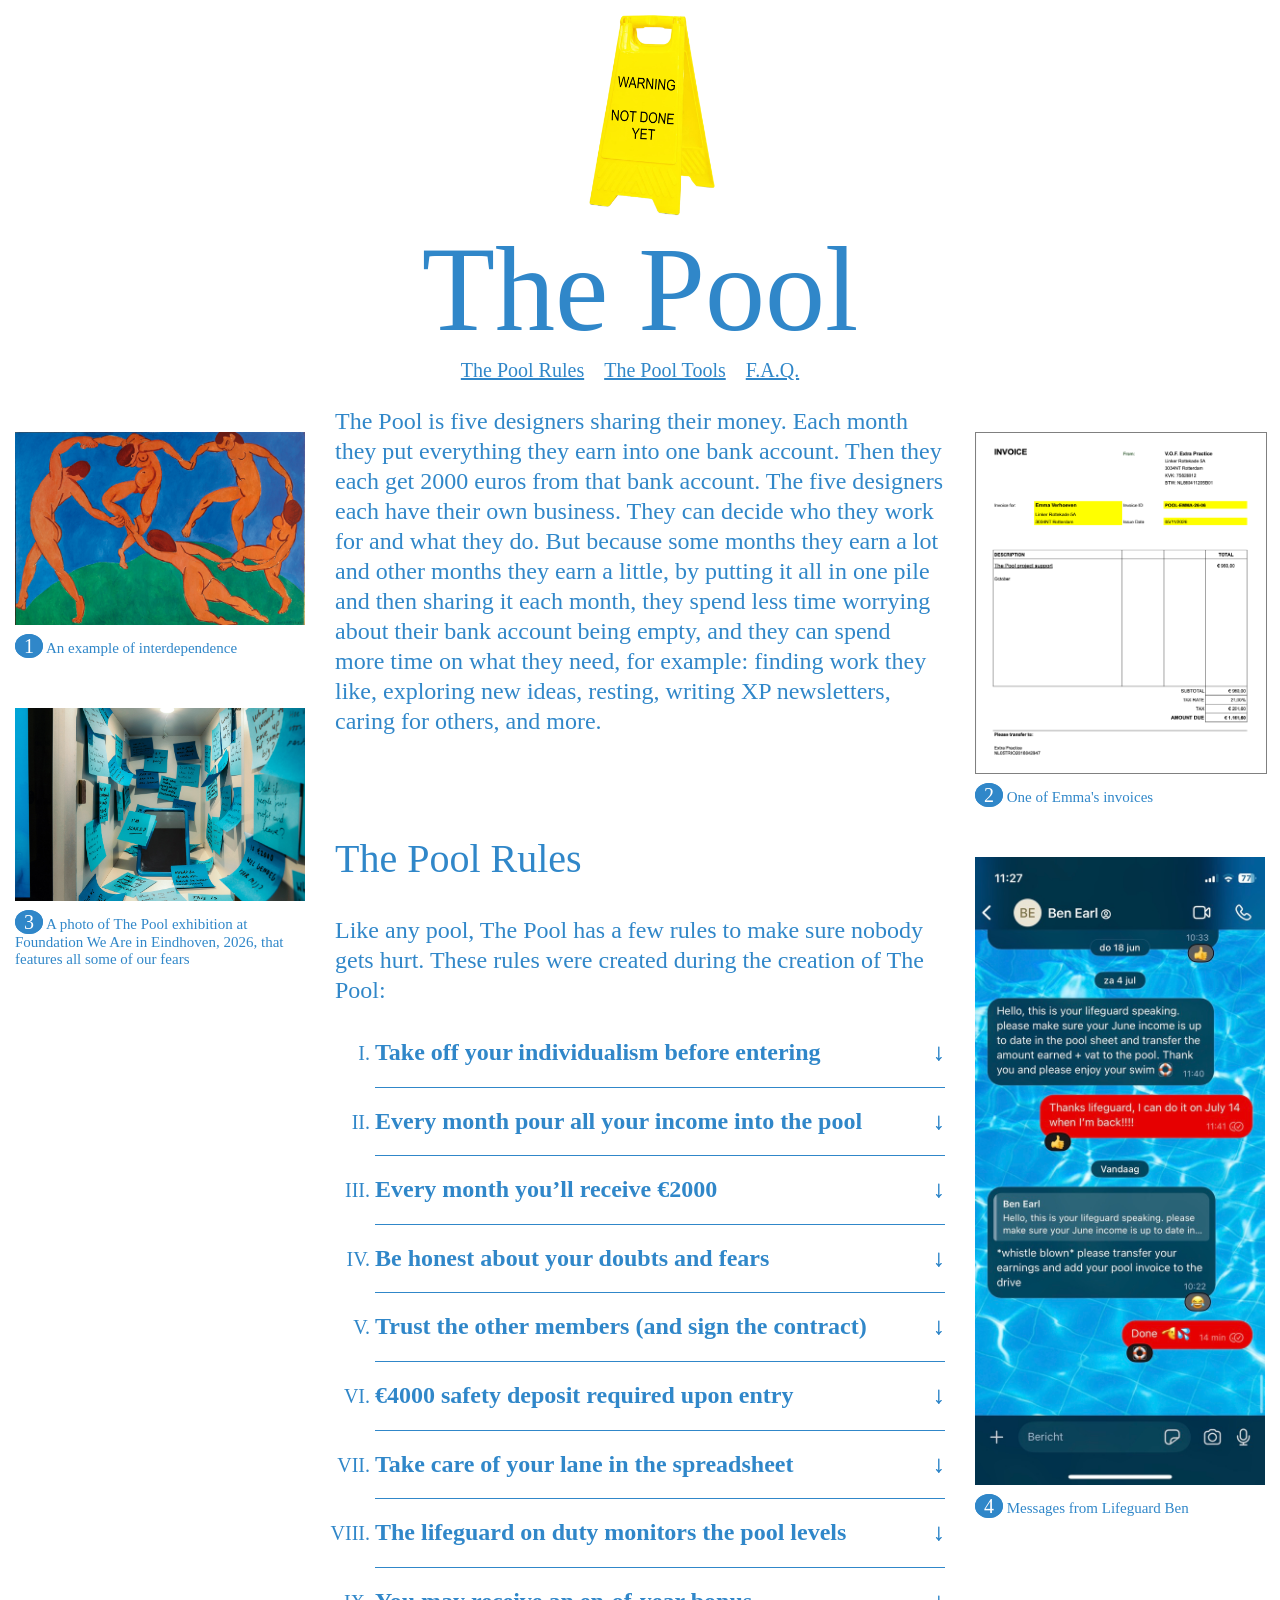
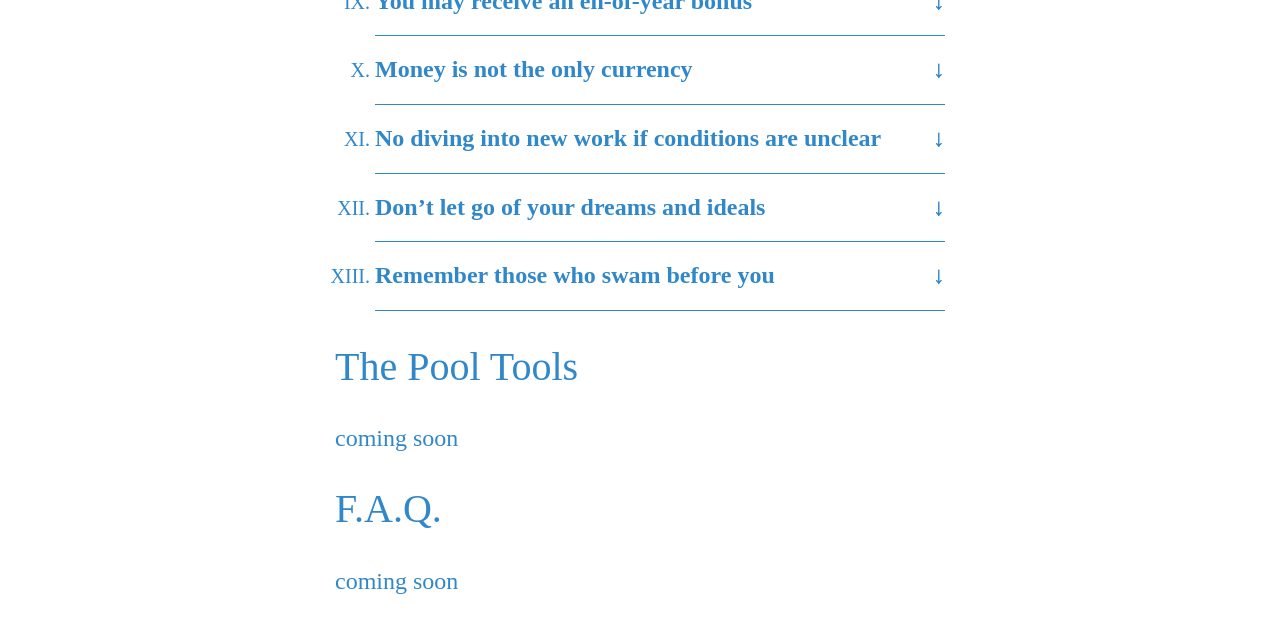
<file: index.html>
<!DOCTYPE html>
<html lang="en">
<head>
    <meta charset="UTF-8">
    <meta name="viewport" content="width=device-width, initial-scale=1.0">
    <title>The Pool by Extra Practice</title>
    <link rel="icon" type="image/x-icon" href="favicon.png">
    <link rel="stylesheet" href="/assets/css/_normalize.css">
    <link rel="stylesheet" href="/assets/css/style.css">
    
</head>
<body>
    <div class="container">
        <header>
            <img src="assets/img/warning-sign.png" alt="" class="header-img">
            <div class="heading-text">
                <h1>The Pool</h1>
            </div>
            <div class="menu">
                <a href="">The Pool Rules</a><a href="">The Pool Tools</a><a href="">F.A.Q.</a>
            </div>

        </header>
        <div class="main content__grid">

            <!-- LEFT COLUMN -->
            <div class="left-side content__column--3">
                
                <figure class="side-column-el" id="sidenote-1">
                <img src="assets/img/interdependence.jpg" alt="">
                <figcaption><a href="#footnote-1"><span class="pool-note">1</span></a> An example of interdependence</figcaption>
                </figure>

                <figure class="side-column-el" id="sidenote-3">
                <img src="assets/img/doubts.jpg" alt="">
                <figcaption><a href="#footnote-3"><span class="pool-note">3</span></a> A photo of The Pool exhibition at Foundation We Are in Eindhoven, 2026, that features all some of our fears</figcaption>
                </figure>

            </div>

            <!-- MIDDLE COLUMN -->
            <div class="middle content__column--6">
                <div class="intro">
                    <p>The Pool is five designers sharing their money. Each month they put everything they earn into one bank account. Then they each get 2000 euros from that bank account. The five designers each have their own business. They can decide who they work for and what they do. But because some months they earn a lot and other months they earn a little, by putting it all in one pile and then sharing it each month, they spend less time worrying about their bank account being empty, and they can spend more time on what they need, for example: finding work they like, exploring new ideas, resting, writing XP newsletters, caring for others, and more.</p>
                </div>


                <div class="text-section">
                    <h2>The Pool Rules</h2>
                    <p>Like any pool, The Pool has a few rules to make sure nobody gets hurt. These rules were created during the creation of The Pool:</p>
                    <ol class="roman">
                        <li>
                            <details id="rule-I">
                                <summary>Take off your individualism before entering </summary>
                                Joining a Pool means committing to a more collective way of thinking. Not only about money and work, but about life as a whole, and all the other ‘currencies’ that flow between people. You are willing to see yourself not just as an independent individual, but as a part of a larger system. <a href="#sidenote-1"><span class="pool-note" id="footnote-1">1</span></a> You understand that being part of the Pool makes you stronger and more resilient, and you also understand that keeping this system healthy means putting effort, care, time and energy into it. You see the value in all of this.
                            </details>
                        </li>
                        <li>
                            <details>
                                <summary>Every month pour all your income into the pool</summary>
                                In the first week of the month, each Pool member adds up all their income that they got paid for in the previous month. We only count income from labour: hours worked, on any type of project. <br>
                                <br>
                                V.O.F. Extra Practice will <u>invoice</u> each member for that amount. Everything includes VAT. The invoice says “<i>The Pool — support [month]</i>”<br>
                                <br>
                                This amount is transferred by the member to the Pool bank account (a Triodos business savings account under Extra Practice) <a href="#sidenote-2"><span class="pool-note" id="footnote-2">2</span></a>
                            </details>
                        </li>
                        <li>
                            <details>
                            <summary>
                                Every month you’ll receive €2000
                            </summary>
                            Every month, each Pool member will <u>invoice</u> V.O.F. Extra Practice for €2000. This <u>invoice</u> says “<i>The Pool — research [month]</i>”, because we consider this pilot year a form of research.<br><br>

                            €2.420 is transferred to each Pool member on the 1st of the month.
                            </details>
                        </li>
                        <li>
                            <details>
                                <summary>
                                    Be honest about your doubts and fears
                                </summary>
                                Joining a Pool is a big deal. You are no longer just responsible for your own finances. Your income becomes dependent on others, and others become dependent on your income.This can feel scary and bring up many feelings: fears of sharing, guilt about receiving, desires to save your own skin. <a href="#sidenote-3"><span class="pool-note" id="footnote-3">3</span></a> Here is a list of doubts we have felt and worked through in meetings leading up to starting the Pool:
                                <ul class="styled-list">
                                    <li>what if I don’t earn enough?</li>
                                    <li>what if others don’t earn enough?</li>
                                    <li>is €2000 enough for me?</li>
                                    <li>what if we get in a fight about money?</li>
                                    <li>will the others judge my financial choices?</li>
                                    <li>what if I want to leave or take a long sabbatical?</li>
                                    <li>are we putting more pressure on ourselves to work and earn harder?</li>
                                    <li>what if the pool prevents me from saving up for a house?</li>
                                    <li>will this not make everything feel móre transactional?</li>
                                    <li>what if we don’t live in the same place anymore?</li>
                                    <li>is the belastingdienst ok with this?</li>
                                    <li>what if people just profit and leave?</li>
                                    <li>are people going to resent me for not making enough?</li>
                                    <li>is it fair if I will always be the top earner?</li>
                                    <li>what if I want to start a family?</li>
                                    <li>are we losing too much time on pool admin?</li>
                                </ul><br>
                                <button type="button">submit a doubt/question</button><br><br>
                                Remember it is okay to have doubts and fears. The most important thing is voicing them, out loud, to the other Pool members. Before starting the Pool pilot, we had many, many meetings going through each of these questions. This means you have to be willing to be very honest, and show sides of yourself that you might not like: anxious, jealous, selfish, strict, suspicious. And you need to be willing to listen to the other Pool members and accept, without judgement, that they too have those sides. This is all part of shedding layers of individualism <a href="#rule-I"><span class="middle-link">See X. Take off your individualism before entering</span></a><br><br>
                                Before starting the Pool pilot, we had many, many meetings going through each of these questions. In fact, the answers and solutions we came up with became the base for <a href="">The Pool Contract</a>. 

                            </details>
                        </li>
                        <li>
                            <details>
                                <summary>
                                    Trust the other members (and sign the contract)
                                </summary>
                                The Pool cannot exist without trust. We trust each other. Things you have to trust in before entering a Pool:<br>
                                <ul class="styled-list">
                                    <li>other Pool members care about the Pool staying healthy </li>
                                    <li>other Pool members care about your general well-being</li>
                                    <li>other Pool members want everybody in the Pool to thrive</li>
                                    <li>other Pool members contribute what they can to the Pool, both financially and in other currencies <a href="#rule-X"><span class="middle-link">See X. Money us not the only currency</span></a></li>
                                    <li>other Pool members are honest about how they feel</li>
                                    <li>this is an experiment, and even if it fails, it is worth completing</li>
                                    <li>other Pool members will not take advantage of me or the Pool</li>
                                    <li>other Pool members follow the Pool Rules and <a href="">The Pool Contract</a></li>
                                </ul>
                                <br>
                                In the contract we included practical things, like conditions for joining The Pool:<br><br>
                                <ol>
                                    <li>you are registered as a freelancer at KvK;</li>
                                    <li>you trust the other members of The Pool;</li>
                                    <li>you are part of a <a href="https://a-tub.org/en/broodfonds">Broodfonds</a>, or have another safety net in place for when you cannot work;</li>
                                    <li>you are in possession of a healthy personal financial buffer (after transferring the Pool buffer)<a href="#rule-VI"><span class="middle-link">See VI. Money us not the only currency</span></a></li>
                                </ol>
                            </details>
                        </li>
                        <li><details id="rule-VI">
                            <summary>€4000 safety deposit required upon entry</summary>
                            The Pool is there to stabilise income. As freelancers, it can be challenging to get paid enough money every single month, so that you can pay your rent and groceries. Sometimes when you are doing a job for someone, they only pay you when the job is completed, and it can take longer than one month. This means some months you have very little in the bank, and other months a lot more, and it can be hard to know how much you can spend or save. It can lead to feelings of anxiety and stress, making you more inclined to say yes to underpaid jobs. Not knowing when your next work opportunity will arise, a feeling of scarcity might also make you say yes to too many things at once.<br><br>

                            The Pool basically functions as a collective buffer for these gaps in our individual incomes. This means that, to start up The Pool, we had to fill it up enough to be able to cover two months of ‘wage’. That’s why we all poured €4000 into The Pool. This may sound like a lot, but is way less than the buffer you would need as an independent freelancer. Looking at our incomes in the past years, we needed a 4 to 6 month buffer to stay afloat. Collectivising.<br><br>
                        </details>
                            </li>
                        <li>
                            <details>
                            <summary>Take care of your lane in the spreadsheet</summary>
                            Running a Pool takes a lot of administration. We share that work, which means we collectively keep <a href="">The Big Spreadsheet</a> up to date. There we fill in our expected, sent and paid invoices for each month, so we can have a good estimation of the health of the Pool for the coming months, and feel more secure together.<br><br>

                            The Big Spreadsheet took a lot of work to build and develop, and is essential to the functionality of the Pool. It tells us how much is currently in The Pool and shows predictions till the end of the year. It also tells us how much to transfer each month, and how much <a href="">end-of-year bonus</a> each member is expected to receive.<br><br>

                            Of course, everybody forgets sometimes. That’s why we have the <a href="">Lifeguard</a>, who will check every month if the spreadsheet is up to date, reminds people to file in their invoices and to transfer their income to The Pool.<br><br>
                            </details>
                        </li>
                        <li>
                            <details>
                            <summary>The lifeguard on duty monitors the pool levels</summary>
                            The <a href="">Life Guard</a> checks the Pool health: is there enough in The Pool to survive if not all expected invoices come through? <br><br>

                            Each quarter, the Lifeguard…<br><br>
                            
                            <ol>
                                <li>checks that all members have filed their monthly income overview,</li>
                                <li>check all members have generated invoice from xp to themselves</li>
                                <li>checks is members have transferred their monthly labour incomes</li>
                                <li>monitors the health of the Pool account,</li>
                                <li>reports to the group at the quarterly check-in (see Art. 9),</li>
                                <li>calculates overflow and presents the breakdown at the end-of-year meeting.</li>
                            </ol><br><br>

                            If anything looks concerning, <u>Life Guard</u> calls a <u>meeting</u>.
                            </details>
                        </li>
                        <li>
                            <details>
                            <summary>You may receive an en-of-year bonus</summary>
                            At the end of the year, if the Pool has a surplus after all wages have been paid, this overflow is redistributed to Pool members in proportion to how much each contributed during the year. Members who contributed more receive a larger share of the overflow.<br><br>

                            The [Lifeguard] calculates the overflow in the second half of December (when all payments have been made) and presents a breakdown at the end-of-year meeting. Individual overflow payments are made within 30 days of that meeting.
                            </details>
                        </li>
                        <li>
                            <details id="rule-X">
                            <summary>Money is not the only currency</summary>
                            As a freelance creative, it is nice to share a work space with other creatives. You can split the rent costs, buy tools together, and share groceries. With those groceries you can cook a warm lunch every day. You sometimes cook for the rest, and other days, the rest cooks for you. [link to recipes are.na] You also share other responsibilities like cleaning, and writing the shared [newsletter].<br><br> 

                            When you are not feeling good, or struggling with something, professionally or privately, others are there for you to listen and give you advice. When someone hears of a job, they might recommend you for it. You might collaborate together on projects, artistic or commercial, and learn from each other. You studio member might teach you a song on the guitar, share their home baked bread with you, or tell you about a nice event. There is a lot of exchanging and sharing happening besides money. And everything has value.<br><br>

                            Sometimes you are so busy with work, you do not have the time to contribute to everything. No time to shop for groceries or cook a big meal or write a newsletter. You just need to focus on your work. You are stressed!<br><br>

                            Being in The Pool can make you feel more okay about focusing on one thing. There may be another Pool member that is not busy at all this month. But thanks to The Pool, they are not too stressed about it. Now they have space to help you with your work, pick up some extra studio chores, or cook you a healthy, nurturing lunch. This makes you feel good, less stressed. It helps you focus on your work. The cook can feel useful too. You fill The Pool this month, they fill your plate. Win-win!
                            </details>
                        </li>
                        <li>
                            <details>
                            <summary>No diving into new work if conditions are unclear</summary>
                            When you are in a Pool, the payment you receive is not only for yourself. There are other Pool members that depend on there being enough money in the Pool bank account every month. This responsibility can help you be more professional about working conditions and payment.<br><br>

                            When a client asks you: *can you do this for me?* this feeling of responsibility may help you say: well client, it depends. I need to know this, this and this information before I can say yes to doing this work.<br><br>

                            We made a tool together to help us, and other freelancers, decide whether to take on work or not. [link to flowchart]<br><br>

                            When a client asks you: how much does this work cost? this feeling of responsibility may help you say: well client, it costs this much (a fair price [link to something about fair pay???]: minimum 60€ per hour or €500 per day). And when your client forgets to pay their invoice, you may feel this responsibility again and say: hey client, please remember to pay this invoice! so that the money can fill up The Pool in time.
                            </details>
                        </li>
                        <li>
                            <details>
                            <summary>Don’t let go of your dreams and ideals</summary>
   
                            </details>
                        </li>
                        <li>
                            <details>
                            <summary>Remember those who swam before you</summary>
   
                            </details>
                        </li>
                    </ul>
                </div>

                <h2>The Pool Tools</h2>
                <p>coming soon</p>
                <h2>F.A.Q.</h2>
                <p>coming soon</p>
            
        </div>

        <!-- RIGHT COLUMN -->
        <div class="right-side content__column--3">
                <figure class="side-column-el" id="sidenote-2">
                <img src="assets/img/emma-invoice.png" alt="" class="outline">
                <figcaption><a href="#footnote-2"><span class="pool-note" >2</span></a> One of Emma's invoices</figcaption>
                </figure>
                
            <figure class="side-column-el" id="sidenote-4">
                <img src="assets/img/lifeguard-screenshot.jpeg" alt="">
                <figcaption><a href="#footnote-2"><span class="pool-note" >4</span></a> Messages from Lifeguard Ben</figcaption>
            </figure>
        </div>
    </div>
</body>
</html>
</file>
<file: assets/css/style.css>
:root {
    --font-size-small: 0.8rem;
    --max-width-text: 40em;
    --max-width-full: calc(100vw - 2rem);
}

html {
    font-size: 20px;
}

body {
    font-family: "Arial Narrow";
    background-color: white;
    color: #3087c9;
}

a,a:visited {
    color: #3087c9;
}

/* a:hover {
    color: red;
} */

img {
    width: 100%;
}

video {
    width: 100%;
}

.outline {
    border: 1px solid grey;
}

.list-reset {
    margin:0;
    padding: 0;
    text-indent: 0px;
}

.content__grid {
    display: grid;
    grid-template-columns: repeat(12, 1fr);
    gap: 1.5rem;
    max-width: 1275px;
    margin: 0 auto;
}
/* 1/1 */
.content__column--12 { grid-column: span 12;} 
/* 2/3 */
.content__column--8 { grid-column: span 8;}
/* 1/2 */
.content__column--6 { grid-column: span 6;}
/* 1/3 */
.content__column--4 { grid-column: span 4;}
/* 1/4 */
.content__column--3 { grid-column: span 3;}

@media only screen and (max-width: 744px) {
    /* 2/3 -> 1/1 */
    .content__column--8 { grid-column: span 12;}
    /* 1/2 -> 1/1 */
    .content__column--6 { grid-column: span 12;}
    /* 1/3 -> 1/1 */
    .content__column--4 { grid-column: span 12;}
    /* 1/4 --> 1/2 */
    .content__column--3 { grid-column: span 6;}
}

h1 {
    font-weight: normal;
    font-size: 120px;
    margin: 0;
}
h2 {
    font-weight: normal;
    font-size: 40px;
}
h3 {
    font-weight: normal;
}
p {
    font-size: 24px;
    line-height: 1.25em;
}

ul {
    list-style: none;
}

ol.roman {
    list-style-type: upper-roman;
}

.middle-link {
    font-size: 14px;
    background-color: white;
    color: #3087c9;
}

.styled-list {
    list-style-type: circle;
    margin-top: 10px;
}

figure {
    margin: 0;
}

figcaption {
    margin-top: 5px;
    font-size: 15px;;
}

.container {
    padding: .75rem;
}

.header-img {
    width: 150px;

}

.pool-note {
    border: 1px solid #3087c9;
    border-radius: 50%;
    padding: 0px 8px;
    background-color: #3087c9;
    color: white;
    font-weight: normal;
    font-size: 20px;
    text-decoration: none;
}

.pool-note:hover {
    background-color: white;
    color: #3087c9;
    border: 1px solid #3087c9;
    text-decoration: none;
}

header {
    text-align: center;
}

.menu a {
    margin-right: 20px;
}

.side-column-el {
    margin-top: 50px;
}

.text-section {
    margin-top: 100px;
}


details {
  border-block-end: 1px solid #3087c9;;
  margin-block: .5rem;
  padding-block: .5rem;
  font-size: 24px;
}

summary {
  /* Pin the custom marker to the container */
  position: relative;
  /* Register summary as an anchor element */
  anchor-name: --summary;
  padding-bottom: 10px;
  font-weight: bold;
  
  
  &::marker {
    content: "";
  }
  
  &::before,
  &::after {
    /* Custom marker dimensions */
    content: "↓";
    /* border-block-start: 3px solid #3087c9;; */
    /* height: 0;
    width: 1rem; */
    
    /* Positions the lines */
    /* inset-block-start: 50%; */
    inset-inline-end: 0;
    
    /* Anchor the shape to the summary */
    position: absolute;
    position-anchor: --summary;
    position-area: top end;
  }
  
  /* Rotate just the ::after line to create a "+"" shape */
  &::after {
    /* transform: rotate(180deg);
    transform-origin: 50%; */
  }
}

/* Rotate the line when open */
details[open] summary::after {
  transform: rotate(180deg);
}

button {
  background-color: #3087c9;
  border: none;
  color: white;
  padding: 15px 32px;
  text-align: center;
  text-decoration: none;
  display: inline-block;
  font-size: 16px;
  cursor: pointer;
}
</file>
